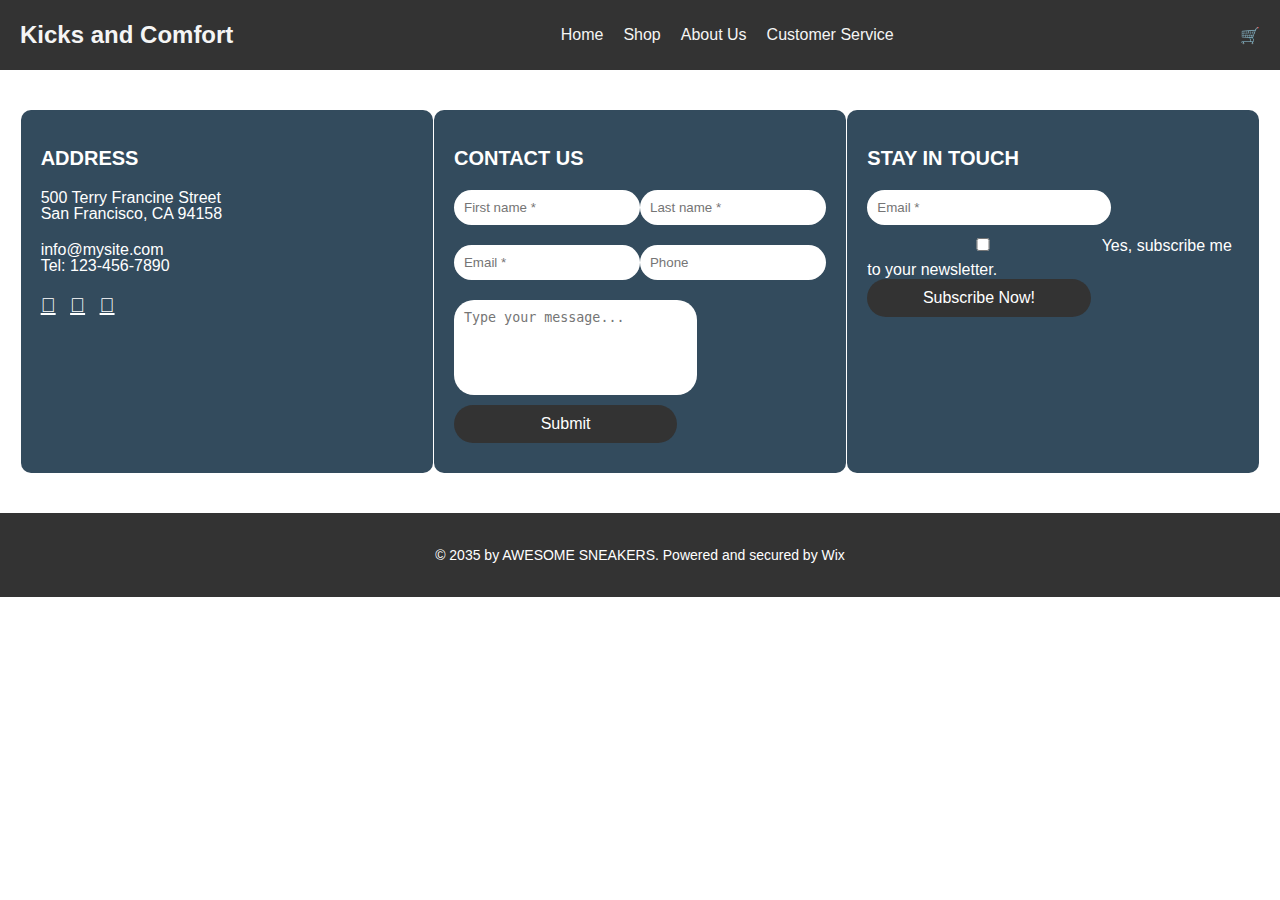
<file: conact.html>
<!DOCTYPE html>
<html lang="en">
<head>
  <meta charset="UTF-8">
  <meta name="viewport" content="width=device-width, initial-scale=1.0">
  <title>Contact Us - Kicks and Comfort</title>
  <link rel="stylesheet" href="contactstyles.css">
</head>
<body>
  <!-- Navbar -->
  <header>
    <nav class="navbar">
      <div class="logo">Kicks and Comfort</div>
      <ul class="nav-links">
        <li><a href="index.html">Home</a></li>
        <li><a href="shop.html">Shop</a></li>
        <li><a href="about.html">About Us</a></li>
        <li><a href="customer-service.html">Customer Service</a></li>
      </ul>
      <div class="user-actions">
        <a href="login.html" class="login">Log In</a>
        <a href="cart.html" class="cart">&#128722;</a>
      </div>
    </nav>
  </header>

  <!-- Contact Section -->
  <section class="contact-container">
    <div class="contact-block">
      <h2>ADDRESS</h2>
      <p>500 Terry Francine Street<br>San Francisco, CA 94158</p>
      <p>info@mysite.com<br>Tel: 123-456-7890</p>
      <div class="social-links">
        <a href="#">&#xf09a;</a> <!-- Font Awesome Icon for Facebook -->
        <a href="#">&#xf099;</a> <!-- Twitter -->
        <a href="#">&#xf16d;</a> <!-- Instagram -->
      </div>
    </div>

    <div class="contact-block">
      <h2>CONTACT US</h2>
      <form>
        <div class="form-row">
          <input type="text" placeholder="First name *" required>
          <input type="text" placeholder="Last name *" required>
        </div>
        <div class="form-row">
          <input type="email" placeholder="Email *" required>
          <input type="tel" placeholder="Phone">
        </div>
        <textarea placeholder="Type your message..." rows="5"></textarea>
        <button type="submit">Submit</button>
      </form>
    </div>

    <div class="contact-block">
      <h2>STAY IN TOUCH</h2>
      <form>
        <input type="email" placeholder="Email *" required>
        <div class="checkbox-container">
          <input type="checkbox" id="newsletter">
          <label for="newsletter">Yes, subscribe me to your newsletter.</label>
        </div>
        <button type="submit">Subscribe Now!</button>
      </form>
    </div>
  </section>

  <!-- Footer -->
  <footer>
    <p>© 2035 by AWESOME SNEAKERS. Powered and secured by Wix</p>
  </footer>
</body>
</html>
</file>
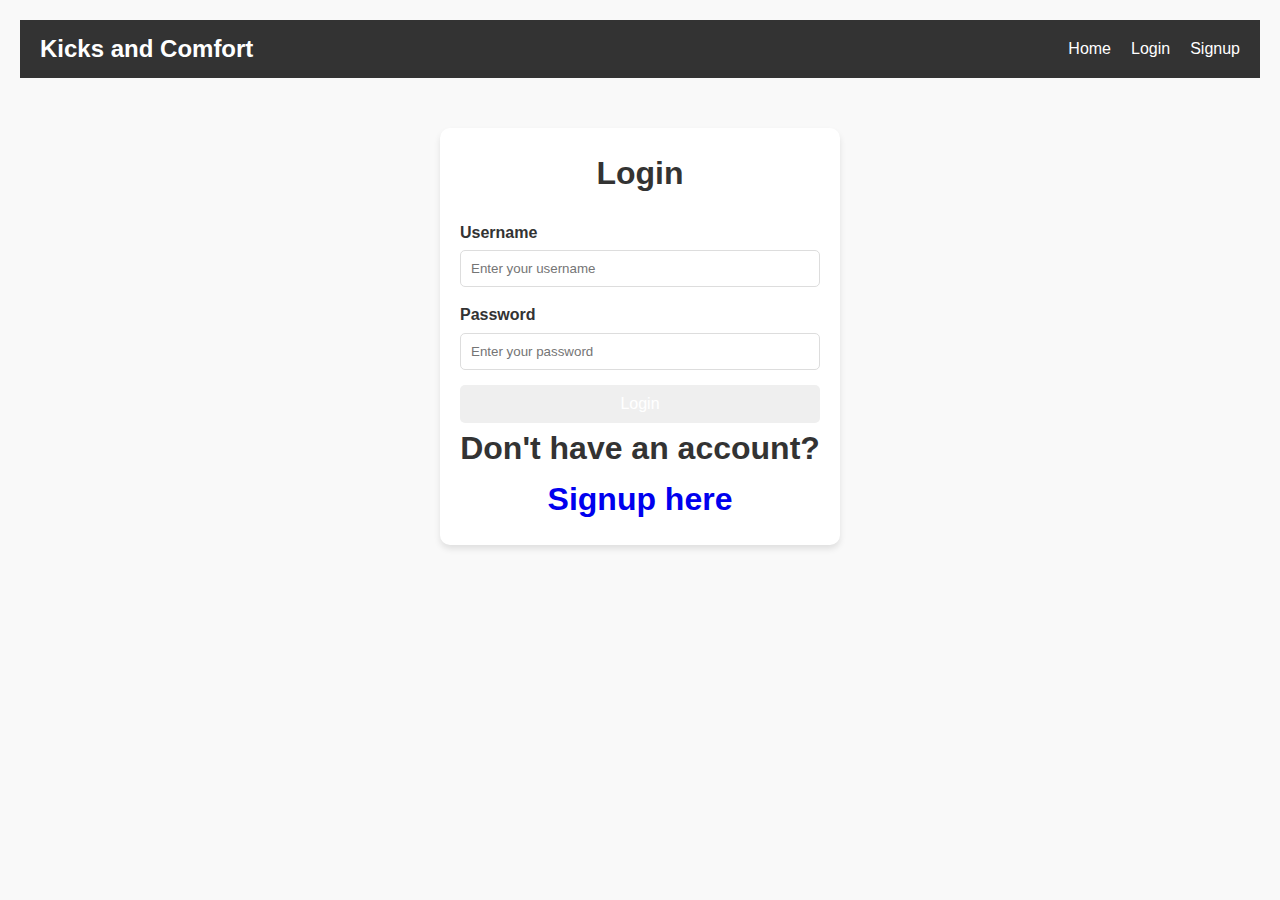
<file: login.html>
<!DOCTYPE html>
<html lang="en">
<head>
  <meta charset="UTF-8">
  <meta name="viewport" content="width=device-width, initial-scale=1.0">
  <title>Login - Kicks and Comfort</title>
  <link rel="stylesheet" href="styles.css">
</head>
<body>
  <header>
    <nav class="navbar">
      <div class="logo">Kicks and Comfort</div>
      <ul class="nav-links">
        <li><a href="index.html">Home</a></li>
        <li><a href="login.html">Login</a></li>
        <li><a href="signup.html">Signup</a></li>
      </ul>
    </nav>
  </header>

  <main class="form-container">
    <h1>Login</h1>
    <form>
      <label for="username">Username</label>
      <input type="text" id="username" placeholder="Enter your username" required>
      
      <label for="password">Password</label>
      <input type="password" id="password" placeholder="Enter your password" required>

      <button type="submit">Login</button>
      <p>Don't have an account? <a href="signup.html">Signup here</a></p>
    </form>
  </main>
</body>
</html>
</file>
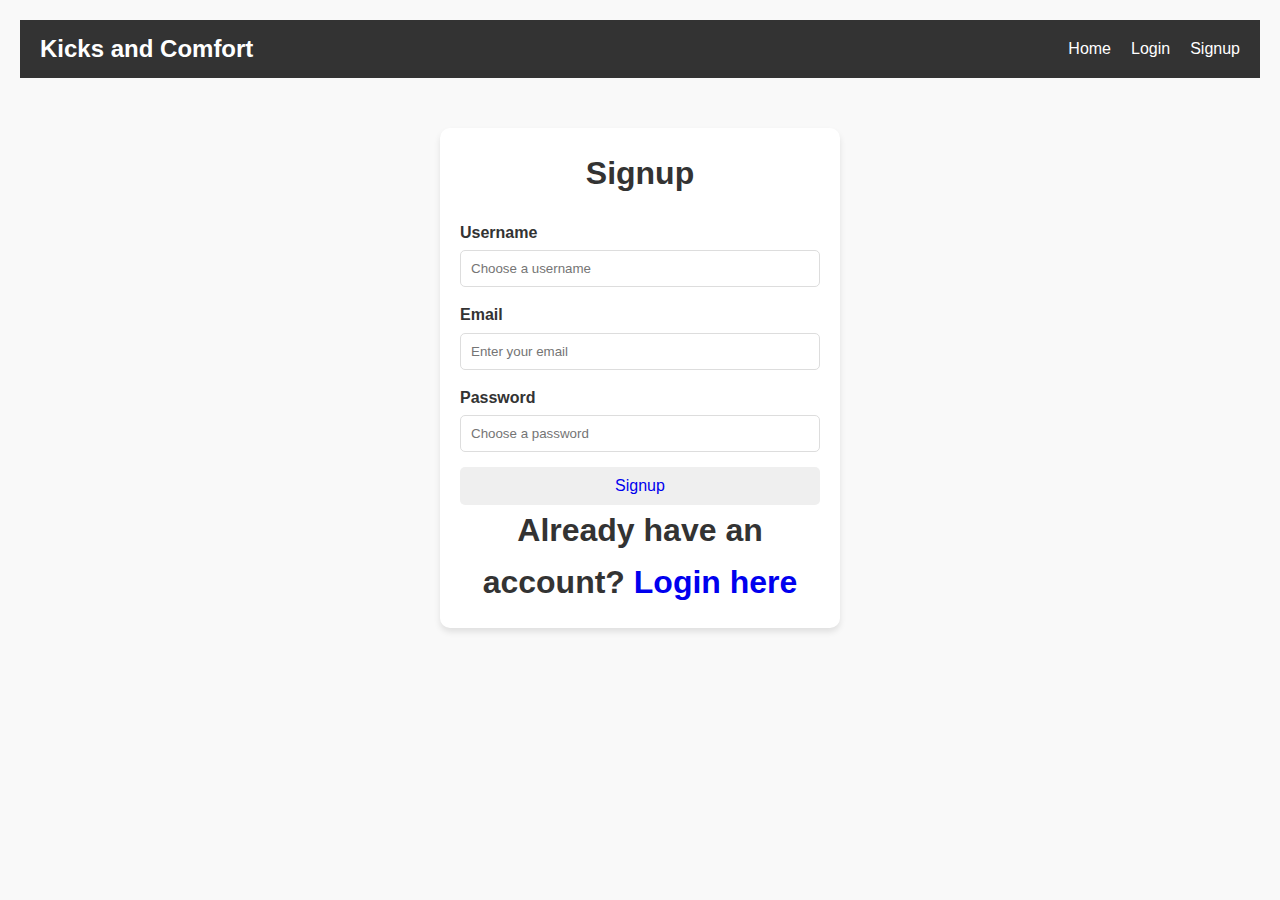
<file: signup.html>
<!DOCTYPE html>
<html lang="en">
<head>
  <meta charset="UTF-8">
  <meta name="viewport" content="width=device-width, initial-scale=1.0">
  <title>Signup - Kicks and Comfort</title>
  <link rel="stylesheet" href="styles.css">
</head>
<body>
  <header>
    <nav class="navbar">
      <div class="logo">Kicks and Comfort</div>
      <ul class="nav-links">
        <li><a href="index.html">Home</a></li>
        <li><a href="login.html">Login</a></li>
        <li><a href="product.html">Signup</a></li>
      </ul>
    </nav>
  </header>

  <main class="form-container">
    <h1>Signup</h1>
    <form>
      <label for="username">Username</label>
      <input type="text" id="username" placeholder="Choose a username" required>
      
      <label for="email">Email</label>
      <input type="email" id="email" placeholder="Enter your email" required>

      <label for="password">Password</label>
      <input type="password" id="password" placeholder="Choose a password" required>

      <button type="submit"><a href="product.html">Signup</a></button>
      <p>Already have an account? <a href="login.html">Login here</a></p>
    </form>
  </main>
</body>
</html>
</file>
<file: contactstyles.css>
/* General Styles */
body {
    font-family: Arial, sans-serif;
    margin: 0;
    color: #fff;
    background: lightblue('background-texture.jpg') no-repeat center center fixed;
    background-size: cover;
  }
  
  .navbar {
    background: #333 ;
    display: flex;
    justify-content: space-between;
    align-items: center;
    padding: 10px 20px;
  }
  
  .navbar .logo {
    color: whitesmoke;
    font-size: 24px;
    font-weight: bold;
  }
  
  .navbar .nav-links {
    list-style: none;
    display: flex;
  }
  
  .navbar .nav-links li {
    margin-left: 20px;
  }
  
  .navbar .nav-links a {
    text-decoration: none;
    color: whitesmoke;
  }
  
  .user-actions a {
    color: #333;
    text-decoration: none;
    margin-left: 15px;
  }
  
  /* Contact Section */
  .contact-container {
    display: flex;
    justify-content: space-around;
    padding: 40px 20px;
  }
  
  .contact-block {
    width: 30%;
    background: rgba(0, 30, 53, 0.8);
    padding: 20px;
    border-radius: 10px;
  }
  
  .contact-block h2 {
    font-size: 20px;
    margin-bottom: 20px;
    color: white;
  }
  
  .contact-block p {
    margin-bottom: 20px;
    line-height: 1;
  }
  
  .social-links a {
    color: white;
    font-size: 20px;
    margin-right: 10px;
  }
  
  .contact-block form {
    display: flex;
    flex-direction: column;
  }
  
  .contact-block .form-row {
    display: flex;
    justify-content: space-between;
    margin-bottom: 10px;
  }
  
  .contact-block input,
  .contact-block textarea,
  .contact-block button {
    width: 60%;
    margin-bottom: 10px;
    padding: 10px;
    border: none;
    border-radius: 20px;
  }
  
  .contact-block textarea {
    resize: none;
  }
  
  .contact-block button {
    background: #333;
    color: white;
    font-size: 16px;
    cursor: pointer;
  }
  
  .contact-block button:hover {
    background: lightblue;
  }
  
  /* Footer */
  footer {
    text-align: center;
    padding: 20px;
    background:#333;
    color: white;
    font-size: 14px;
  }
</file>
<file: styles.css>
/* Reset and Global Styles */
* {
    margin: 0;
    padding: 0;
    box-sizing: border-box;
  }
  
  body {
    font-family: Arial, sans-serif;
    background-color:lightblue;
    color:lightblue;
  }
  
  .navbar {
    background-color:lightblue;
    padding: 10px 20px;
    display: flex;
    justify-content: space-between;
    align-items: center;
  }
  
  .navbar .logo {
    font-size: 24px;
    color: black;
    font-weight: bold;
  }
  
  .navbar .nav-links {
    list-style: none;
    display: flex;
  }
  
  .navbar .nav-links li {
    margin-left: 20px;
  }
  
  .navbar .nav-links a {
    color:black;
    text-decoration: none;
    font-size: 16px;
  }
  
  .navbar .nav-links a:hover {
    text-decoration: underline;
  }
  
  .hero {
    text-align: center;
    padding: 60px 20px;
    /* background-color: #007BFF; */
    color: #fff;
    position: relative;
  }
  
  .hero h1 {
    font-size: 36px;
    margin-bottom: 20px;
  }
  
  .hero p {
    font-size: 18px;
    margin-bottom: 30px;
  }
  
  .hero button {
    background-color: #0056b3;
    color: #fff;
    padding: 10px 20px;
    border: none;
    border-radius: 5px;
    cursor: pointer;
    font-size: 16px;
  }
  
  .hero button:hover {
    background-color: #003f7f;
  }
  
  .form-container {
    width: 100%;
    max-width: 400px;
    margin: 50px auto;
    background: #fff;
    padding: 20px;
    border-radius: 10px;
    box-shadow: 0 4px 6px rgba(0, 0, 0, 0.1);
  }
  
  .form-container h1 {
    margin-bottom: 20px;
    text-align: center;
  }
  
  .form-container label {
    display: block;
    margin-bottom: 5px;
    font-weight: bold;
  }
  
  .form-container input {
    width: 100%;
    padding: 10px;
    margin-bottom: 15px;
    border: 1px solid #ddd;
    border-radius: 5px;
  }
  
  .form-container button {
    width: 100%;
    padding: 10px;
    /* background-color: #007BFF; */
    color: #fff;
    border: none;
    border-radius: 5px;
    font-size: 16px;
    cursor: pointer;
  }
  
  /* .form-container button:hover {
    background-color: #0056b3;
  } */
  
  .form-container p {
    text-align: center;
  }
  
  .form-container a {
    /* color: #007BFF; */
    text-decoration: none;
  }
  
  .form-container a:hover {
    text-decoration: underline;
  }
  .search-container {
    display: flex;
    align-items: center;
  }
  
  .search-container input {
    padding: 5px 10px;
    border: 1px solid #ddd;
    border-radius: 5px 0 0 5px;
    outline: none;
    font-size: 16px;
  }
  
  .search-container button {
    padding: 5px 15px;
    border: none;
    background-color: #007BFF;
    color: white;
    font-size: 16px;
    cursor: pointer;
    border-radius: 0 5px 5px 0;
  }
  
  .search-container button:hover {
    background-color: #0056b3;
  }

  .image-container {
    position: relative;
    width: 100%;
    max-width: 2000px;
  }
  
  .image-container img {
    width: 100%;
    border-radius: 10px;
    display: block;
    height: 100%;
  }
  .text-overlay {
    position: absolute;
    top: 100%;
    left: 10%;
    transform: translate(0, -50%);
    text-align: left;
    color: whitesmoke; /* Match theme */
    font-family: 'Georgia', serif;
    /* text-shadow: 0px 4px 8px rgba(0, 0, 0, 0.3); */
    box-shadow: 0 4px 6px rgba(0, 0, 0, 0.1);
  }
  
  .text-overlay h1 {
    font-size: 70px;
    margin: 0;
    font-weight: bold;
  }
  
  .text-overlay p {
    font-size: 24px;
    letter-spacing: 2px;
    margin: 10px 0 0;
    color: white;
    font-weight: bolder;
    font-style: italic;
    font-family: cursive;
  }
  .hero button {
    background-color: #0056b3;
    color: #fff;
    padding: 10px 20px;
    border: none;
    border-radius: 5px;
    cursor: pointer;
    font-size: 16px;
    margin-top: 170px;
  }
  
  .hero button:hover {
    background-color: #003f7f;
  }
/* General Reset */
* 
    /* margin: 0;
    padding: 0;
    box-sizing: border-box;
  } */
  
  body {
    font-family: Arial, sans-serif;
    line-height: 1.6;
    color: #333;
    background-color: #f9f9f9;
  }
  
  .navbar {
    background-color: #333;
    padding: 10px 20px;
    display: flex;
    justify-content: space-between;
    align-items: center;
  }
  
  .navbar .logo {
    font-size: 24px;
    color: #fff;
    font-weight: bold;
  }
  
  .navbar .nav-links {
    list-style: none;
    display: flex;
  }
  
  .navbar .nav-links li {
    margin-left: 20px;
  }
  
  .navbar .nav-links a {
    color: #fff;
    text-decoration: none;
    font-size: 16px;
  }
  
  .navbar .nav-links a:hover {
    text-decoration: underline;
  }
  
  .about-container {
    /* padding: 20px; */
    max-width: 800px;
    margin: 20px auto;
    background: #fff;
    border-radius: 10px;
    box-shadow: 0 4px 6px rgba(0, 0, 0, 0.1);
  }
  
  .about-hero {
    text-align: center;
    margin-bottom: 20px;
  }
  
  .about-hero h1 {
    font-size: 36px;
    margin-bottom: 10px;
    color: darkblue;
  }
  
  .about-hero p {
    font-size: 18px;
    color: #555;
  }
  
  .about-content h2 {
    font-size: 24px;
    margin-bottom: 10px;
    color: darkblue;
  }
  
  .about-content p {
    margin-bottom: 20px;
  }
  
  .about-content ul {
    list-style-type: disc;
    padding-left: 20px;
  }
  
  .about-content ul li {
    margin-bottom: 10px;
  }
p{
    font-weight: bolder;
    text-align: center;
    font-size: xx-large;
}
body {
  font-family: Arial, sans-serif;
  margin: 0;
  padding: 20px;
  background-color: #f9f9f9;
}
.shoe-grid {
  display: flex;
  flex-wrap: wrap;
  gap: 20px;
  justify-content: center;
}
.shoe-card {
  background: #fff;
  border: 1px solid #ddd;
  border-radius: 10px;
  width: 250px;
  padding: 15px;
  box-shadow: 0 4px 6px rgba(0, 0, 0, 0.1);
  text-align: center;
  transition: transform 0.3s;
}
.shoe-card:hover {
  transform: scale(1.05);
}
.shoe-image img {
  width: 100%;
  height: auto;
  border-radius: 10px;
}
.shoe-name {
  font-size: 18px;
  font-weight: bold;
  margin: 10px 0;
}
.shoe-price {
  font-size: 16px;
  color: #333;
  margin-bottom: 10px;
}
.shoe-sizes {
  margin: 10px 0;
}
.shoe-sizes label {
  font-size: 14px;
  margin-right: 10px;
}
.shoe-sizes select {
  padding: 5px;
  font-size: 14px;
  border: 1px solid #ddd;
  border-radius: 5px;
}
.special{
  text-align: start;
  font-style: italic;
  text-decoration: wavy;
  font-weight: bolder;
  font-family: 'Lucida Sans', 'Lucida Sans Regular', 'Lucida Grande', 'Lucida Sans Unicode', Geneva, Verdana, sans-serif;
  font-size:xx-large;
  color:  #003f7f;
}
.about-us {
  display: flex;
  flex-direction: column;
  align-items: center;
  padding: 20px;
}

.image-grid {
  display: grid;
  grid-template-columns: repeat(2, 1fr);
  gap: 10px;
  margin-bottom: 20px;
  width: 500px;
}

.image-grid img {
  width: 100%;
  height: auto;
  border-radius: 8px;
  box-shadow: 0 4px 6px rgba(0, 0, 0, 0.1);
}

.text-content {
  text-align: center;
  margin-bottom: 20px;
}

.owner-section {
  display: flex;
  flex-direction: column;
  align-items: center;
  margin-bottom: 40px;
}

.owner-section img {
  width: 150px;
  height: 150px;
  border-radius: 50%;
  margin-bottom: 10px;
}

/* .store-info {
  display: flex;
  justify-content: space-around;
  padding: 20px;
  background-color: #f9f9f9;
} */

.locations, .hours {
  text-align:center;
}
h2 {
  text-decoration: underline;
  margin-bottom: 20px;
  color: #003f7f;
}
i{
  color: #003f7f;
}
/* .location,.hours h2 p{
  text-align: end;
}
.hours p{
  text-align: end;
}
.hours h2{
  text-align: end;
} */
 .hours{
  margin-top: 100px;
 }
</file>
